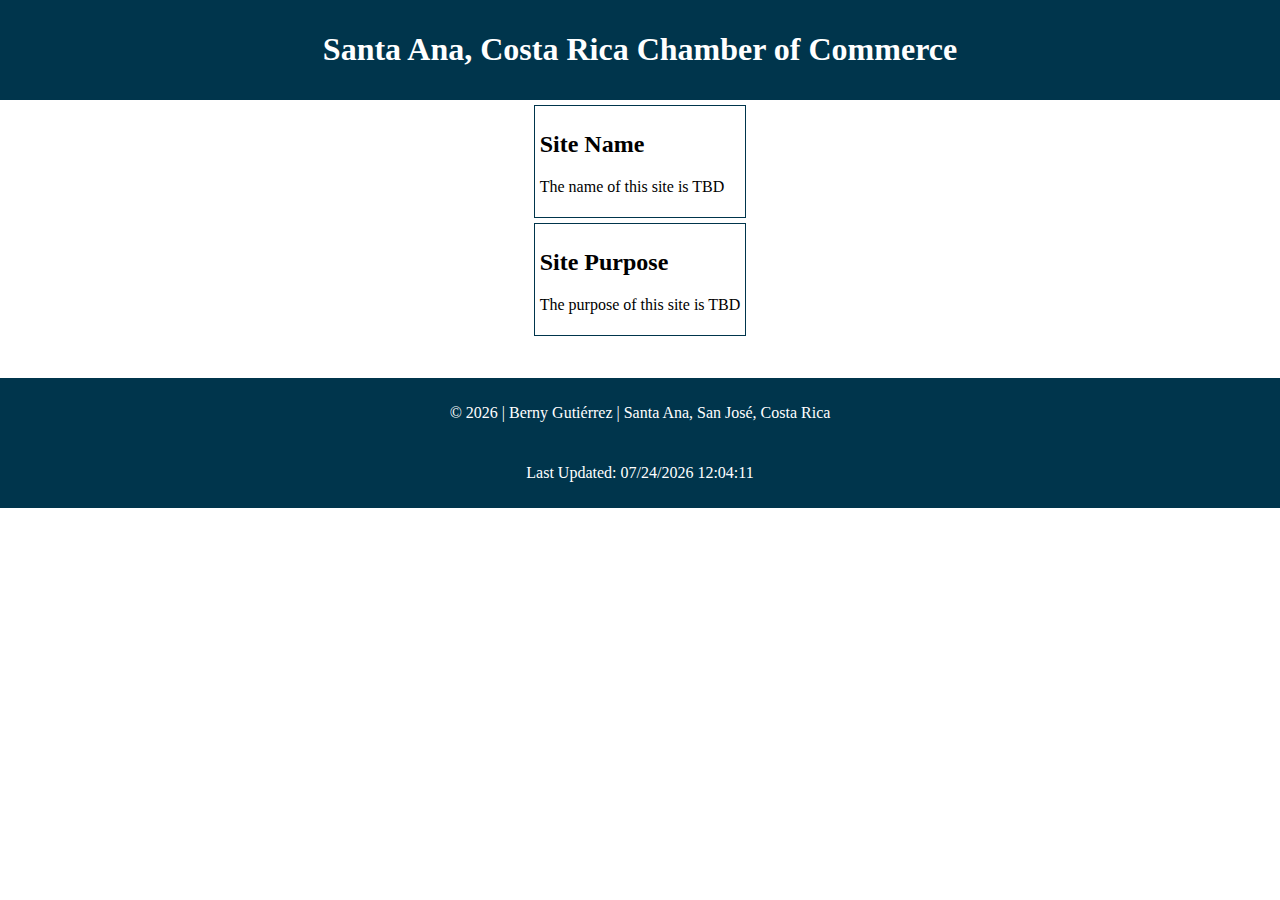
<file: lesson3/index.html>
<!DOCTYPE html>
<html lang="en">

    <head>
        <meta charset="UTF-8">
        <meta name="viewport" content="width=device-width, initial-scale=1.0">
        <title>Chamber of Commerce Website Planning Document</title>
        <meta name="description" content="This is the Website Planning Document for the Santa Ana, Costa Rica Chamber of Commerce website.">
        <link rel="stylesheet" href="styles/normalize.css">
        <link rel="stylesheet" href="styles/small.css">
        <link rel="stylesheet" href="styles/medium.css">
        <link rel="stylesheet" href="styles/large.css">
        <link rel="preconnect" href="https://fonts.googleapis.com">
        <link rel="preconnect" href="https://fonts.gstatic.com" crossorigin>
        <link href="https://fonts.googleapis.com/css2?family=Lato&family=Montserrat&display=swap" rel="stylesheet">
    </head>

<body>

<header>
    <div class="grid-container-header-footer">
        <div class="grid-item-header-footer">
            <h1>Santa Ana, Costa Rica Chamber of Commerce</h1>
        </div>
      </div>    
</header>

<main>
    <div class="grid-container-main">
        <div class="grid-item-main">
            <h2>Site Name</h2>
            <p></p>
            <p>The name of this site is TBD</p>
        </div>
    <div class="grid-item-main">
            <h2>Site Purpose</h2>
            <p></p>
            <p>The purpose of this site is TBD</p>
    </div>
    <p></p>
</main>
<footer>
    <div class="grid-container-header-footer">
        <p class="grid-item-header-footer row1">
            <span id="year"></span>
        </p>
        <p class="grid-item-header-footer row2">
            <span id="date1"></span>
        </p>
      </div>
      <script src="scripts/script.js"></script> 
      <p></p>
</footer>
</body>
</html>
</file>
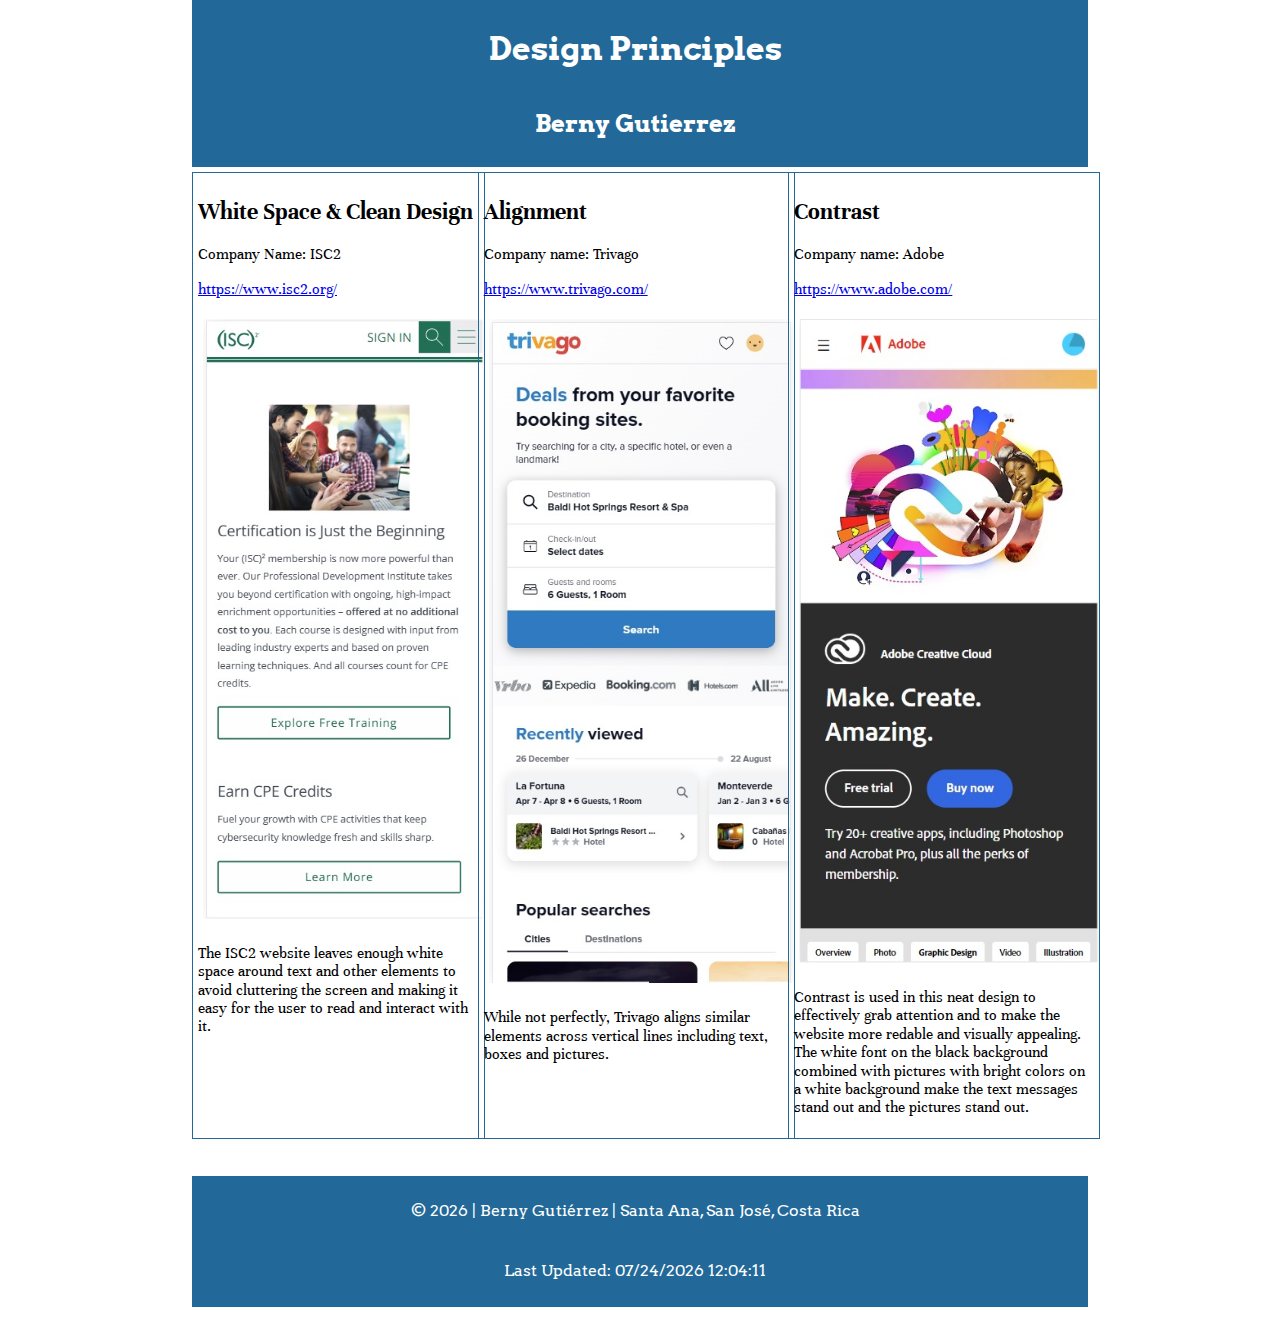
<file: lesson2/design-principles.html>
<!DOCTYPE html>
<html lang="en">

    <head>
        <meta charset="UTF-8">
        <meta name="viewport" content="width=device-width, initial-scale=1.0">
        <title>Design Principles Examples</title>
        <meta name="description" content="This page shows examples of properly-implemented design principles.">
        <link rel="stylesheet" href="styles/normalize.css">
        <link rel="stylesheet" href="styles/small.css">
        <link rel="stylesheet" href="styles/medium.css">
        <link rel="stylesheet" href="styles/large.css">
        <link rel="preconnect" href="https://fonts.googleapis.com">
        <link rel="preconnect" href="https://fonts.gstatic.com" crossorigin>
        <link href="https://fonts.googleapis.com/css2?family=Arvo&family=Unna&display=swap" rel="stylesheet">
    </head>

<body>

<header>
    <div class="grid-container-header-footer">
        <div class="grid-item-header-footer">
            <h1>Design Principles</h1>
            <h2>Berny Gutierrez</h2>
        </div>
      </div>    
</header>

<main>

    <div class="grid-container-main">
        <div class="grid-item-main" id="prin1">
            <h2>White Space & Clean Design</h2>
            <p>Company Name: ISC2</p>
            <p></p>
            <a href="https://www.isc2.org/">https://www.isc2.org/</a> 
            <p></p>
            <img class="sample_pic_1" src="images/sample_pic_1.jpg" alt="Sample mobile screenshot of white space and clean design principle in ISC2 website">
            <p></p>
            <p>The ISC2 website leaves enough white space around text and other elements to avoid cluttering the screen and making it easy for the user to read and interact with it.</p>
        </div>
        <div class="grid-item-main" id="prin2">
            <h2>Alignment</h2>
            <p>Company name: Trivago</p>
            <p></p>
            <a href="https://www.trivago.com/">https://www.trivago.com/</a> 
            <p></p>
            <img class="sample_pic_2" src="images/sample_pic_2.jpg" alt="Sample mobile screenshot of aligment design principle">
            <p></p>
            <p>While not perfectly, Trivago aligns similar elements across vertical lines including text, boxes and pictures.</p>
        </div>
        <div class="grid-item-main" id="prin3">
            <h2>Contrast</h2>
            <p>Company name: Adobe</p>
            <p></p>
            <a href="https://www.adobe.com/creativecloud.html">https://www.adobe.com/</a> 
            <p></p>
            <img class="sample_pic_3" src="images/sample_pic_3.jpg" alt="Sample mobile screenshot of contrast design principle">
            <p></p>
            <p>Contrast is used in this neat design to effectively grab attention and to make the website more redable and visually appealing. The white font on the black background combined with pictures with bright colors on a white background make the text messages stand out and the pictures stand out.</p>
        </div>  
      </div>
    <p></p>
</main>
<footer>
    <div class="grid-container-header-footer">
        <p class="grid-item-header-footer row1">
            <span id="year"></span>
        </p>
        <p class="grid-item-header-footer row2">
            <span id="date1"></span>
        </p>
      </div>
      <script src="scripts/script.js"></script> 
      <p></p>
</footer>
</body>
</html>
</file>
<file: lesson3/styles/small.css>
header, footer {
  margin: auto;
  align-self: center;
  align-items: center;
  justify-content: center;
  font-family: 'Lato';
  }
  
  main {
    display: grid; 
    font-family: 'Montserrat';
    margin: auto;
    justify-content: center;
  }
  
  .grid-container-header-footer {
      display: grid;
      grid-template-columns: auto;
      background-color: #00354C;
      color: white;
      font-family: 'Arvo';
      padding: 5px;
      align-items: center;
      align-self: center;
      justify-content: center;
      column-gap: 5px;
    }
    .grid-item-header-footer {
      display: grid;
      padding: 5px;
      text-align: center;
      align-items: center;
    }

    .grid-container-main {
        display: grid;
        grid-template-columns: auto;
        font-family: 'Unna';
        padding: 5px;
        justify-content: left;
        align-content: flex-start;
        align-self: left;
        grid-gap: 5px 10px;
      }
      .grid-item-main {
        padding: 5px;
        border: 1px solid #00354C;
        border-width: 1px;
        align-content: flex-start;
      }

    .row1 {
      grid-row: 1;
    }

    .row2 {
      grid-row: 2;
    }
    .row3 {
      grid-row: 3;
    }
    .sample_pic_1 {
      width: 100%;
      height: auto;
      object-fit: cover;
      column-span: all;
      border: 5px solid transparent;
    }

    .sample_pic_2 {
      width: 100%;
      height: auto;
      object-fit: cover;
      column-span: all;
      border: 5px solid transparent;
      }
  
    .sample_pic_3 {
      width: 100%;
      height: auto;
      object-fit: cover;
      column-span: all;
      border: 5px solid transparent;
    }
</file>
<file: lesson3/styles/medium.css>
@media only screen and (min-width: 32.5em){
/* No changes for now */
}
</file>
<file: lesson3/styles/large.css>
@media only screen and (min-width: 60em){
    
/* No changes for now */

}
</file>
<file: lesson2/styles/small.css>
header, footer {
  max-width: 70%;
  margin: auto;
  align-self: center;
  align-items: center;
  justify-content: center;
  }
  
  main {
    display: grid; 
    font-family: 'Unna';
    max-width: 70%;
    margin: auto;
    justify-content: center;
  }
  
  .grid-container-header-footer {
      display: grid;
      grid-template-columns: auto;
      background-color: #226999;
      color: white;
      font-family: 'Arvo';
      padding: 5px;
      align-items: center;
      align-self: center;
      justify-content: center;
      column-gap: 5px;
    }
    .grid-item-header-footer {
      display: grid;
      padding: 5px;
      text-align: center;
      align-items: center;
    }

    .grid-container-main {
        display: grid;
        grid-template-columns: auto;
        font-family: 'Unna';
        padding: 5px;
        justify-content: center;
        align-content: flex-start;
        align-self: center;
        grid-gap: 5px 10px;
      }
      .grid-item-main {
        padding: 5px;
        border: 1px solid #226999;
        border-width: 1px;
        align-content: flex-start;
      }

    .row1 {
      grid-row: 1;
    }

    .row2 {
      grid-row: 2;
    }
    .row3 {
      grid-row: 3;
    }
    .sample_pic_1 {
      width: 100%;
      height: auto;
      object-fit: cover;
      column-span: all;
      border: 5px solid transparent;
    }

    .sample_pic_2 {
      width: 100%;
      height: auto;
      object-fit: cover;
      column-span: all;
      border: 5px solid transparent;
      }
  
    .sample_pic_3 {
      width: 100%;
      height: auto;
      object-fit: cover;
      column-span: all;
      border: 5px solid transparent;
    }
</file>
<file: lesson2/styles/medium.css>
@media only screen and (min-width: 32.5em){
    
  .grid-container-main {
    grid-template-columns: auto auto;
    grid-gap: 5px 10px;
    align-content: flex-start;
    align-self: center;
  }

  .grid-container-header-footer {
    grid-template-columns: auto auto;
  }

  .row2 {
    grid-row: 2;
    justify-content: center;
  }

  main div:nth-child(3) {
    grid-column: span 2;

  }
}
</file>
<file: lesson2/styles/large.css>
@media only screen and (min-width: 60em){
    
.grid-container-main {
    grid-template-columns: auto auto auto;
    grid-gap: 5px 10px;
    align-content: flex-start;
    column-gap: 5px;
    align-self: center;
    justify-self: center;
  }


.grid-container-header-footer {
  grid-template-columns: auto auto auto;
}
main div:nth-child(1) {
  width: 100%;
  grid-column: span 1;
  }

main div:nth-child(2) {
  width: 100%;
  grid-column: span 1;
  }

main div:nth-child(3) {
  width: 100%;
  grid-column: span 1;
}

/*

.sample_pic_3 {
  max-width: 270px;
}
*/

}
</file>
